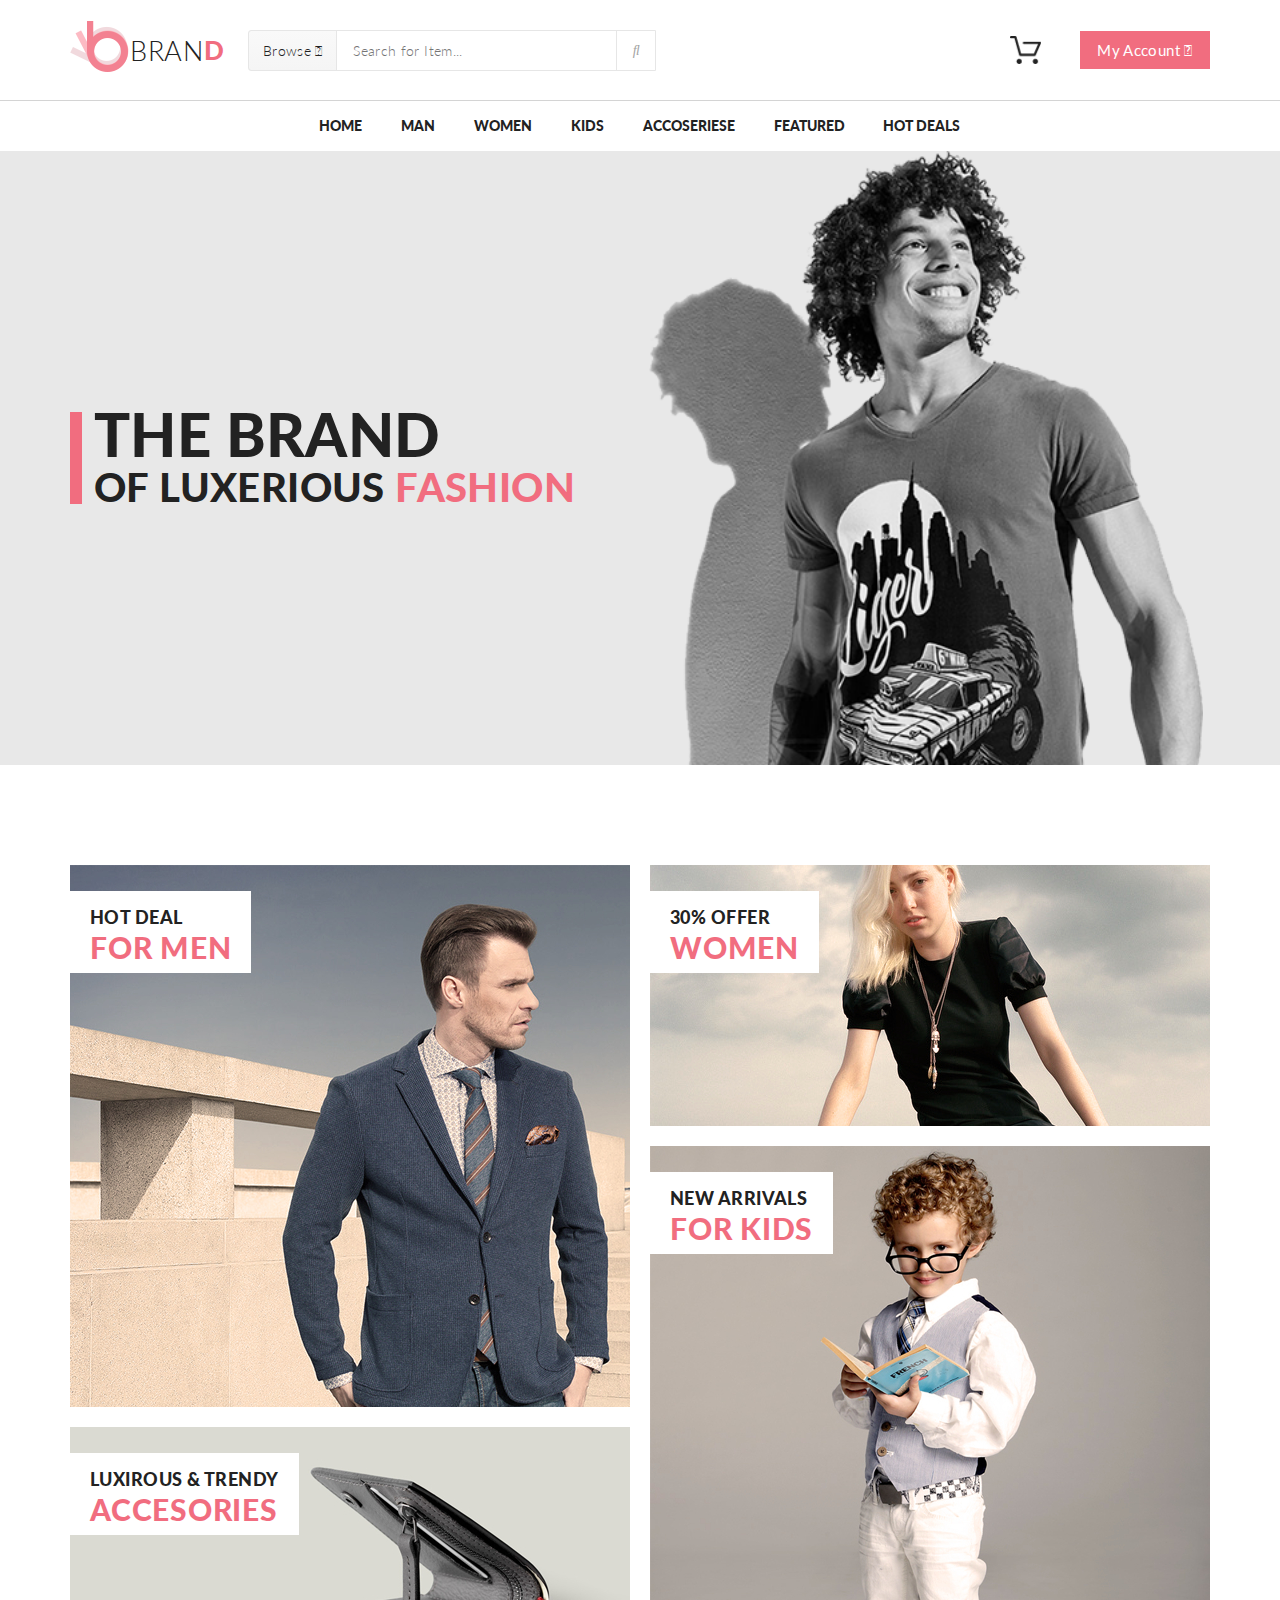
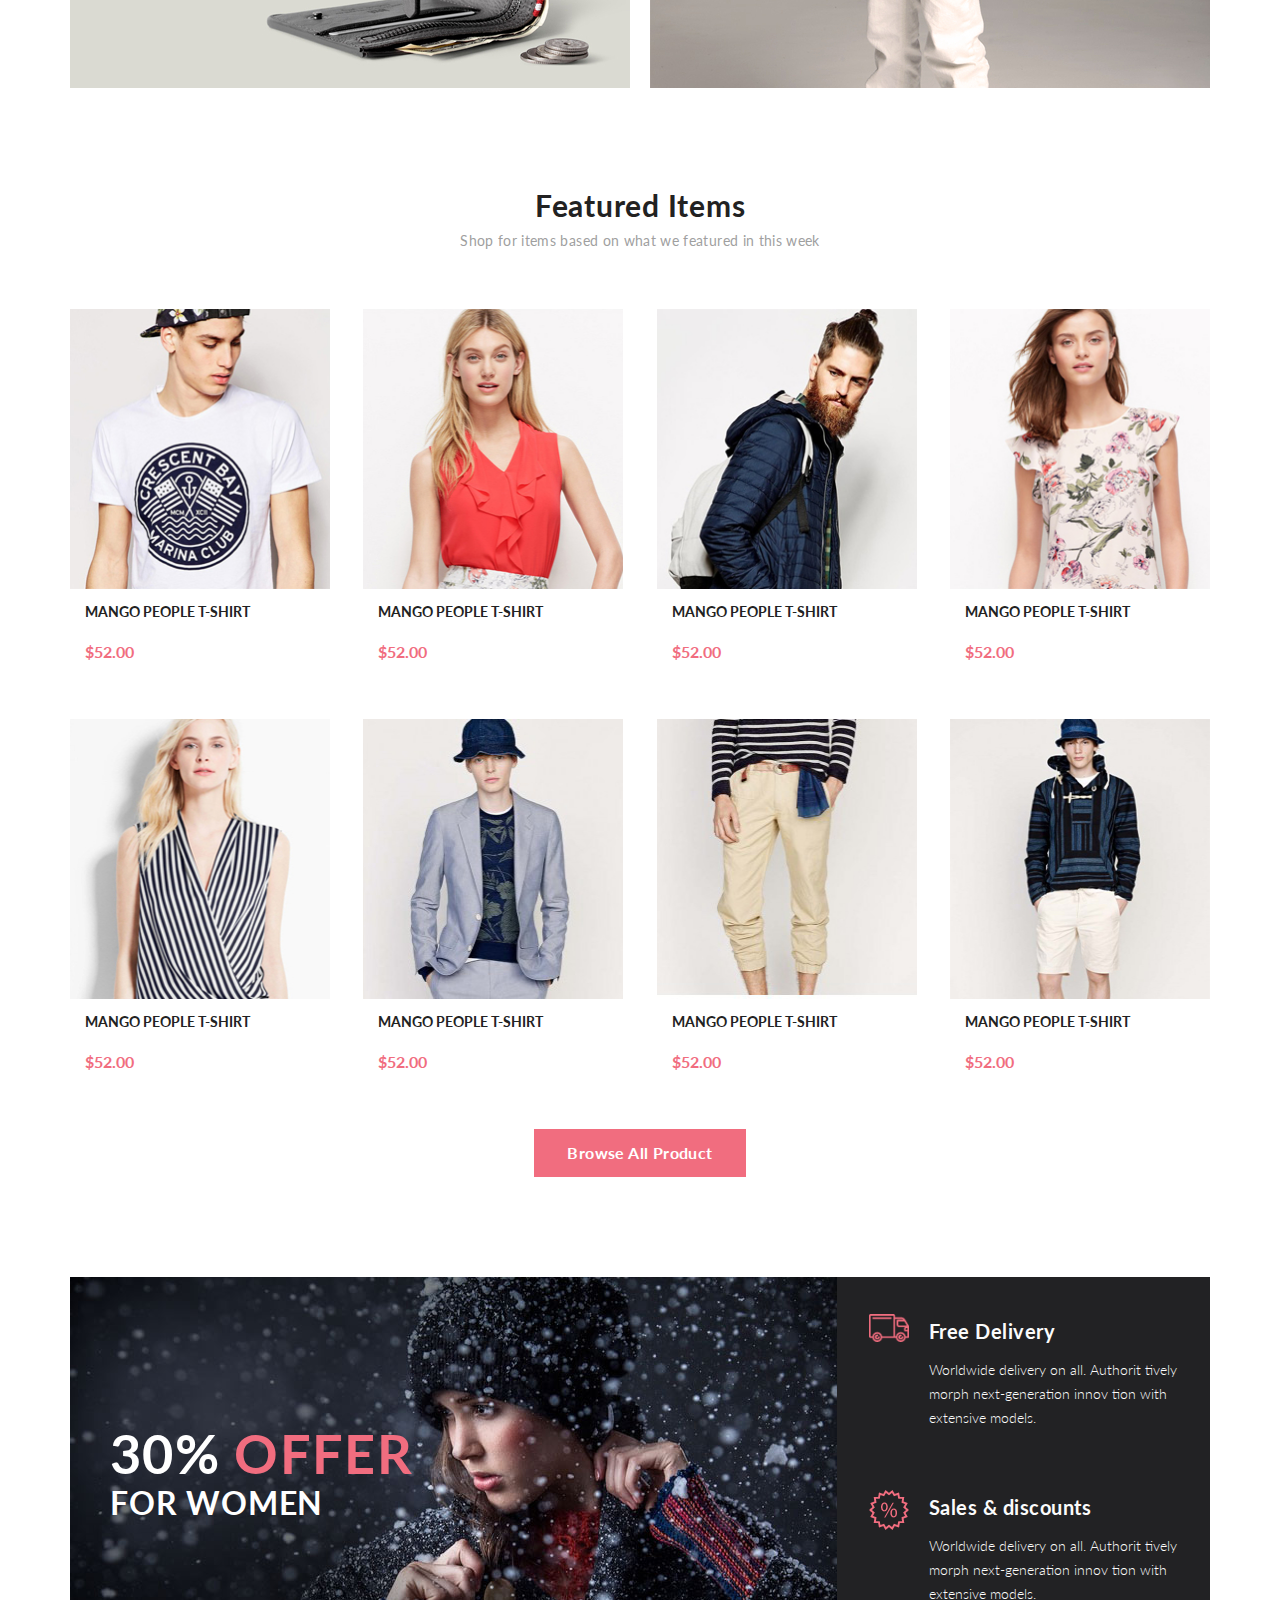
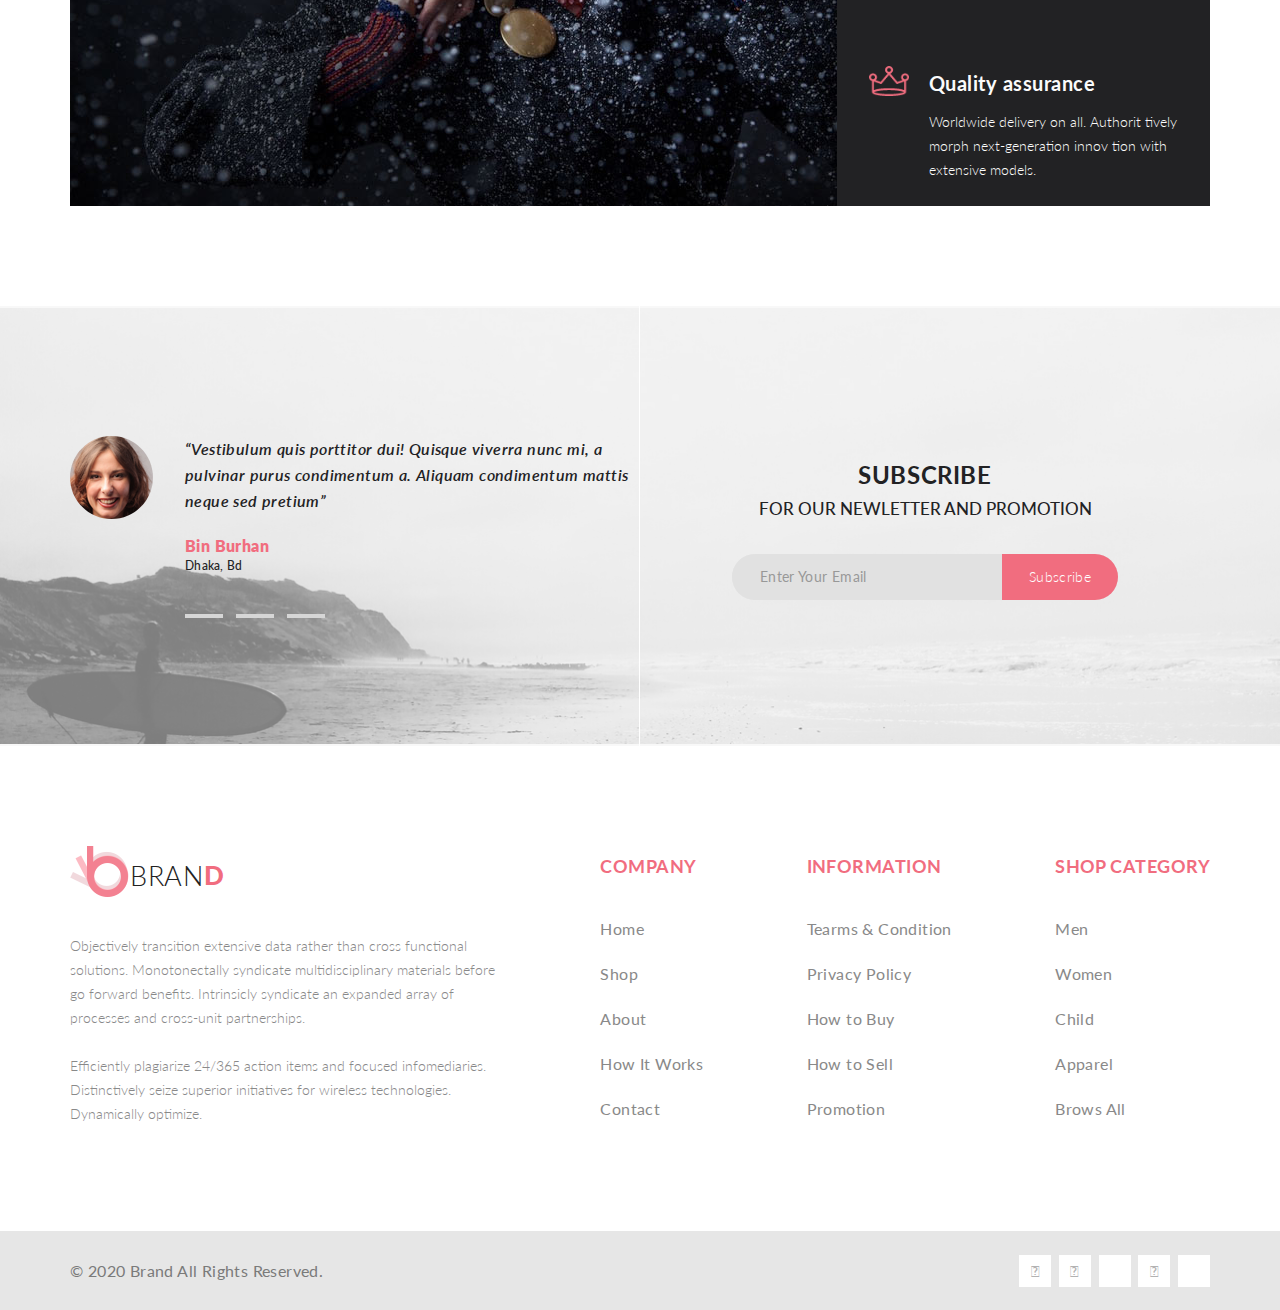
<file: index.html>
<!DOCTYPE html>
<html lang="en">
    <head>
        <meta charset="UTF-8">
        <title>BRAND</title>
        <link rel="stylesheet" href="https://use.fontawesome.com/releases/v5.6.3/css/all.css" integrity="sha384-UHRtZLI+pbxtHCWp1t77Bi1L4ZtiqrqD80Kn4Z8NTSRyMA2Fd33n5dQ8lWUE00s/" crossorigin="anonymous">
        <link rel="stylesheet" href="css/template.css">
        <link rel="stylesheet" href="css/index.css">
        <link rel="stylesheet" href="css/normalize.css">
        <link rel="stylesheet" href="css/standart.css">
    </head>
    <body>
        <div class="common-container">
           <header class="top-header">
                <div class="centring-content">
                     <div class="header-panel">
                        <div class="logo">
                            BRAN<span class="logo-name-last-letter">D</span>
                        </div>
                        <form class="search">
                            <div class="browse">
                                Browse <i class="fas fa-caret-down"></i>
                            </div>
                            <input class="search-field" placeholder="Search for Item..." type="text">
                            <button class="search-button" type="submit">
                                <i class="fas fa-search"></i>
                            </button>
                        </form>
                         <img class="cart-img" src="images/cart.png" alt="">
                         <div class="my-account">
                            My Account <i class="fas fa-caret-down"></i>
                        </div>
                    </div> 
                </div>
                <div class="header-separator"></div>
                <div class="centring-content">
                    <nav class="header-nav-bar">
                        <a href="#" class="header-nav-bar-item">Home</a>
                        <a href="#" class="header-nav-bar-item">Man</a>
                        <a href="#" class="header-nav-bar-item">Women</a>
                        <a href="#" class="header-nav-bar-item">Kids</a>
                        <a href="#" class="header-nav-bar-item">Accoseriese</a>
                        <a href="#" class="header-nav-bar-item">Featured</a>
                        <a href="#" class="header-nav-bar-item">Hot Deals</a>
                    </nav>
                </div>
            </header>
            <main class="page-filler">
                <div class="top-banner">
                    <div class="centring-content top-banner-content">
                        <div class="top-banner-text">
                            <div>THE BRAND</div>
                            <div>OF LUXERIOUS <span class="last-word">FASHION</span></div>
                        </div>
                    </div>
                </div>
                <div class="centring-content main-content">
                    <div class="recommendations">
                        <div class="offer offer-left-top">
                            <div class="offer-label">
                                <p>HOT DEAL</p>
                                <p>FOR MEN</p>
                            </div>
                        </div>
                         <div class="offer offer-left-bottom">
                            <div class="offer-label">
                                <p>LUXIROUS & trendy</p>
                                <p>ACCESORIES</p>
                            </div>
                        </div>
                          <div class="offer offer-rigth-top">
                            <div class="offer-label">
                                <p>30% offer</p>
                                <p>women</p>
                            </div>
                        </div>
                        <div class="offer offer-rigth-bottom">
                            <div class="offer-label">
                                <p>new arrivals</p>
                                <p>FOR kids</p>
                            </div>
                        </div>
                    </div>
                    <p class="featured-items-title">Featured Items</p>
                    <p>Shop for items based on what we featured in this week</p>
                    <div class="featured-items">
                       <div class="featured-item">
                            <div class="featured-item-buy">
                                <div class="featured-item-buy-blackout">
                                    <div class="add-to-cart">
                                        <img src="images/addToCart.png" alt="">
                                        <p>Add to Cart</p>
                                    </div>
                                </div>
                            </div>
                            <img class="product-img" src="images/featuredItem1.jpg" alt="featuredItem">
                            <p class="product-name">Mango  People  T-shirt</p>
                            <p class="product-price">&#36;52.00</p>
                        </div>
                       <div class="featured-item">
                            <div class="featured-item-buy">
                                <div class="featured-item-buy-blackout">
                                    <div class="add-to-cart">
                                        <img src="images/addToCart.png" alt="">
                                        <p>Add to Cart</p>
                                    </div>
                                </div>
                            </div>
                            <img class="product-img" src="images/featuredItem2.jpg" alt="featuredItem">
                            <p class="product-name">Mango  People  T-shirt</p>
                            <p class="product-price">&#36;52.00</p>
                        </div>
                        <div class="featured-item">
                            <div class="featured-item-buy">
                                <div class="featured-item-buy-blackout">
                                    <div class="add-to-cart">
                                        <img src="images/addToCart.png" alt="">
                                        <p>Add to Cart</p>
                                    </div>
                                </div>
                            </div>
                            <img src="images/featuredItem3.jpg" alt="featuredItem">
                            <p class="product-name">Mango  People  T-shirt</p>
                            <p class="product-price">&#36;52.00</p>
                        </div>
                       <div class="featured-item">
                            <div class="featured-item-buy">
                                <div class="featured-item-buy-blackout">
                                    <div class="add-to-cart">
                                        <img src="images/addToCart.png" alt="">
                                        <p>Add to Cart</p>
                                    </div>
                                </div>
                            </div>
                            <img class="product-img" src="images/featuredItem4.jpg" alt="featuredItem">
                            <p class="product-name">Mango  People  T-shirt</p>
                            <p class="product-price">&#36;52.00</p>
                        </div>
                        <div class="featured-item">
                            <div class="featured-item-buy">
                                <div class="featured-item-buy-blackout">
                                    <div class="add-to-cart">
                                        <img src="images/addToCart.png" alt="">
                                        <p>Add to Cart</p>
                                    </div>
                                </div>
                            </div>
                            <img class="product-img" src="images/featuredItem5.jpg" alt="featuredItem">
                            <p class="product-name">Mango  People  T-shirt</p>
                            <p class="product-price">&#36;52.00</p>
                       </div>
                       <div class="featured-item">
                            <div class="featured-item-buy">
                                <div class="featured-item-buy-blackout">
                                    <div class="add-to-cart">
                                        <img src="images/addToCart.png" alt="">
                                        <p>Add to Cart</p>
                                    </div>
                                </div>
                            </div>
                            <img class="product-img" src="images/featuredItem6.jpg" alt="featuredItem">
                            <p class="product-name">Mango  People  T-shirt</p>
                            <p class="product-price">&#36;52.00</p>
                        </div>
                        <div class="featured-item">
                            <div class="featured-item-buy">
                                <div class="featured-item-buy-blackout">
                                    <div class="add-to-cart">
                                        <img src="images/addToCart.png" alt="">
                                        <p>Add to Cart</p>
                                    </div>
                                </div>
                            </div>
                            <img class="product-img" src="images/featuredItem7.jpg" alt="featuredItem">
                            <p class="product-name">Mango  People  T-shirt</p>
                            <p class="product-price">&#36;52.00</p>
                        </div>
                        <div class="featured-item">
                            <div class="featured-item-buy">
                                <div class="featured-item-buy-blackout">
                                    <div class="add-to-cart">
                                        <img src="images/addToCart.png" alt="">
                                        <p>Add to Cart</p>
                                    </div>
                                </div>
                            </div>
                            <img class="product-img" src="images/featuredItem8.jpg" alt="featuredItem">
                            <p class="product-name">Mango  People  T-shirt</p>
                            <p class="product-price">&#36;52.00</p>
                        </div>
                    </div>
                    <div class="all-product-button">
                        Browse All Product <i class="fas fa-long-arrow-alt-right"></i>
                    </div>
                    <div class="bottom-banner">
                        <div class="bottom-banner-text">
                            <p>30%<span class="last-word"> OFFER</span></p>
                            <p>FOR WOMEN</p>
                        </div>
                        <div class="bottom-banner-panel">
                            <section class="bottom-banner-panel-item">
                                <h2>Free Delivery</h2>
                                <p>Worldwide delivery on all. Authorit tively morph next-generation innov tion with extensive models.</p>
                            </section>
                            <section class="bottom-banner-panel-item">
                                <h2>Sales & discounts</h2>
                                <p>Worldwide delivery on all. Authorit tively morph next-generation innov tion with extensive models.</p>
                            </section>
                            <section class="bottom-banner-panel-item">
                                <h2>Quality assurance</h2>
                                <p>Worldwide delivery on all. Authorit tively morph next-generation innov tion with extensive models.</p>
                            </section>
                        </div>     
                    </div>
                </div>
            </main>
            <div class="clr"></div>
        </div>
        <footer class="footer-container">
             <div class="subscribe">
                    <div class="centring-content subscribe-content">
                        <div class="subscribe-part">
                            <div class="subscribe-info">
                                <img class="subscriber-foto" src="images/reviewPerson.png" alt="reviewPerson">
                                <div class="subscribe-info-text">
                                    <p>“Vestibulum quis porttitor dui! Quisque viverra nunc mi, a pulvinar purus condimentum a. Aliquam condimentum mattis neque sed pretium”</p>
                                    <p>Bin Burhan</p>
                                    <p>Dhaka, Bd</p>
                                    <div class="subscribe-info-paginator"></div>
                                    <div class="subscribe-info-paginator"></div>
                                    <div class="subscribe-info-paginator"></div>
                                </div>
                            </div>
                        </div>
                        <div class="subscribe-part">
                            <form class="subscribe-form">
                                <section class="subscribe-form-title">
                                    <h2>subscribe</h2>
                                    <p>FOR OUR NEWLETTER AND PROMOTION</p>
                                </section>
                                <div class="subscribe-input-mail">
                                    <input placeholder="Enter Your Email" type="text">
                                    <button type="submit">Subscribe</button>
                                </div>
                            </form>
                        </div>
                    </div>
            </div> 
            <div class="before-footer">
                <div class="centring-content before-footer-content">
                    <div class="brand-info">
                         <div class="logo">
                            BRAN<span class="logo-name-last-letter">D</span>
                        </div>
                        <p>
                            Objectively transition extensive data rather than cross functional solutions. Monotonectally syndicate multidisciplinary materials before go forward benefits. Intrinsicly syndicate an expanded array of processes and cross-unit partnerships.<br><br>Efficiently plagiarize 24/365 action items and focused infomediaries.<br>Distinctively seize superior initiatives for wireless technologies. Dynamically optimize.
                        </p>
                    </div> 
                    <div class="info-list">
                        <p>COMPANY</p>
                        <a href="#">Home</a>
                        <a href="#">Shop</a>
                        <a href="#">About</a>
                        <a href="#">How It Works</a>
                        <a href="#">Contact</a>
                    </div>
                    <div class="info-list">
                        <p>INFORMATION</p>
                        <a href="#">Tearms & Condition</a>
                        <a href="#">Privacy Policy</a>
                        <a href="#">How to Buy</a>
                        <a href="#">How to Sell</a>
                        <a href="#">Promotion</a>
                    </div>
                    <div class="info-list">
                        <p>SHOP CATEGORY</p>
                        <a href="#">Men</a>
                        <a href="#">Women</a>
                        <a href="#">Child</a>
                        <a href="#">Apparel</a>
                        <a href="#">Brows All</a>
                    </div>
                </div>
            </div>
            <div class="footer">
                <div class="centring-content footer-content">
                    <p>&copy; 2020  Brand  All Rights Reserved.</p>
                    <div class="social-networks">
                        <div class="social-network">
                            <a href="https://www.facebook.com/" target="_blank"><i class="fab fa-facebook-f"></i></a>
                        </div>
                        <div class="social-network">
                            <a href="https://twitter.com/?lang=ru" target="_blank"><i class="fab fa-twitter"></i></a>
                        </div>
                        <div class="social-network">
                            <a href="https://www.linkedin.com/" target="_blank"><i class="fab fa-linkedin-in"></i></a>
                        </div>
                        <div class="social-network">
                            <a href="https://www.pinterest.ru/" target="_blank"><i class="fab fa-pinterest-p"></i></a>
                        </div>
                        <div class="social-network">
                            <a href="https://www.google.ru/" target="_blank"><i class="fab fa-google-plus-g"></i></a>
                        </div>
                    </div>
                </div>
            </div>
        </footer>
    </body>
</html>
</file>
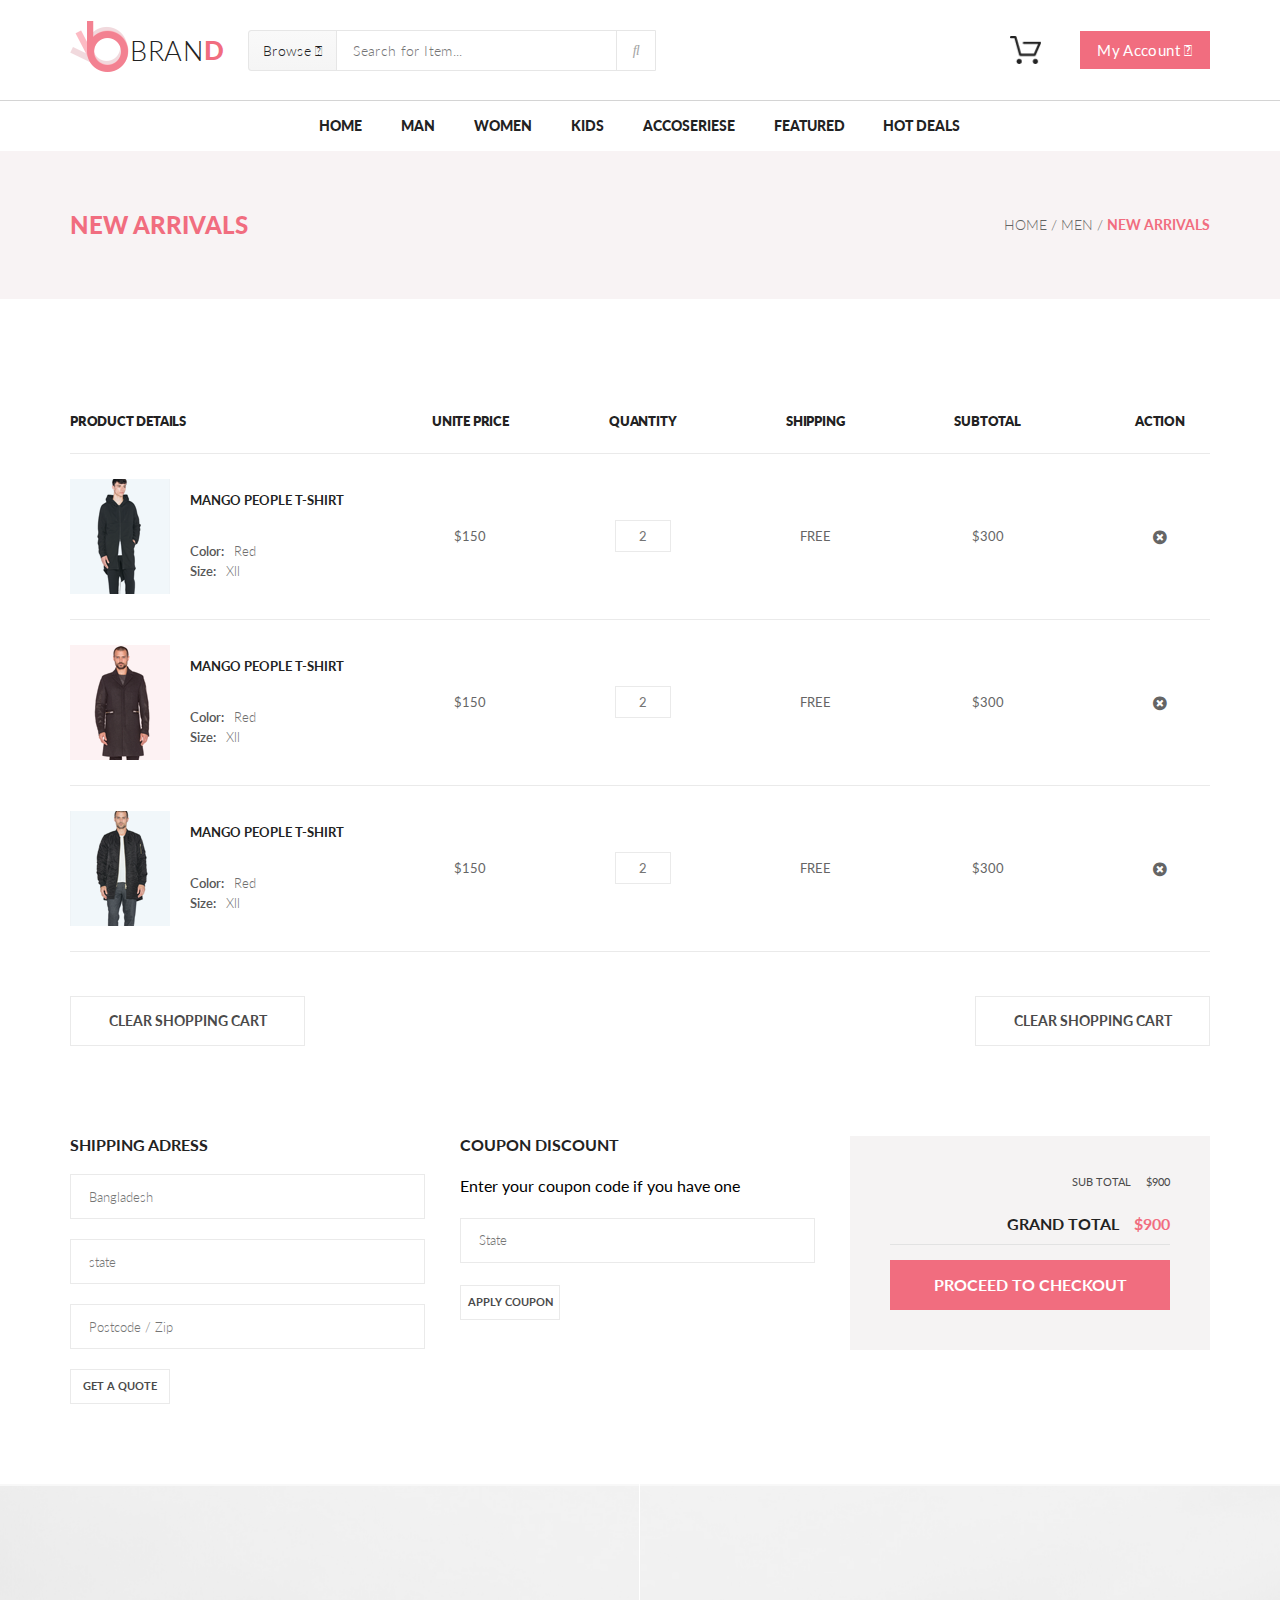
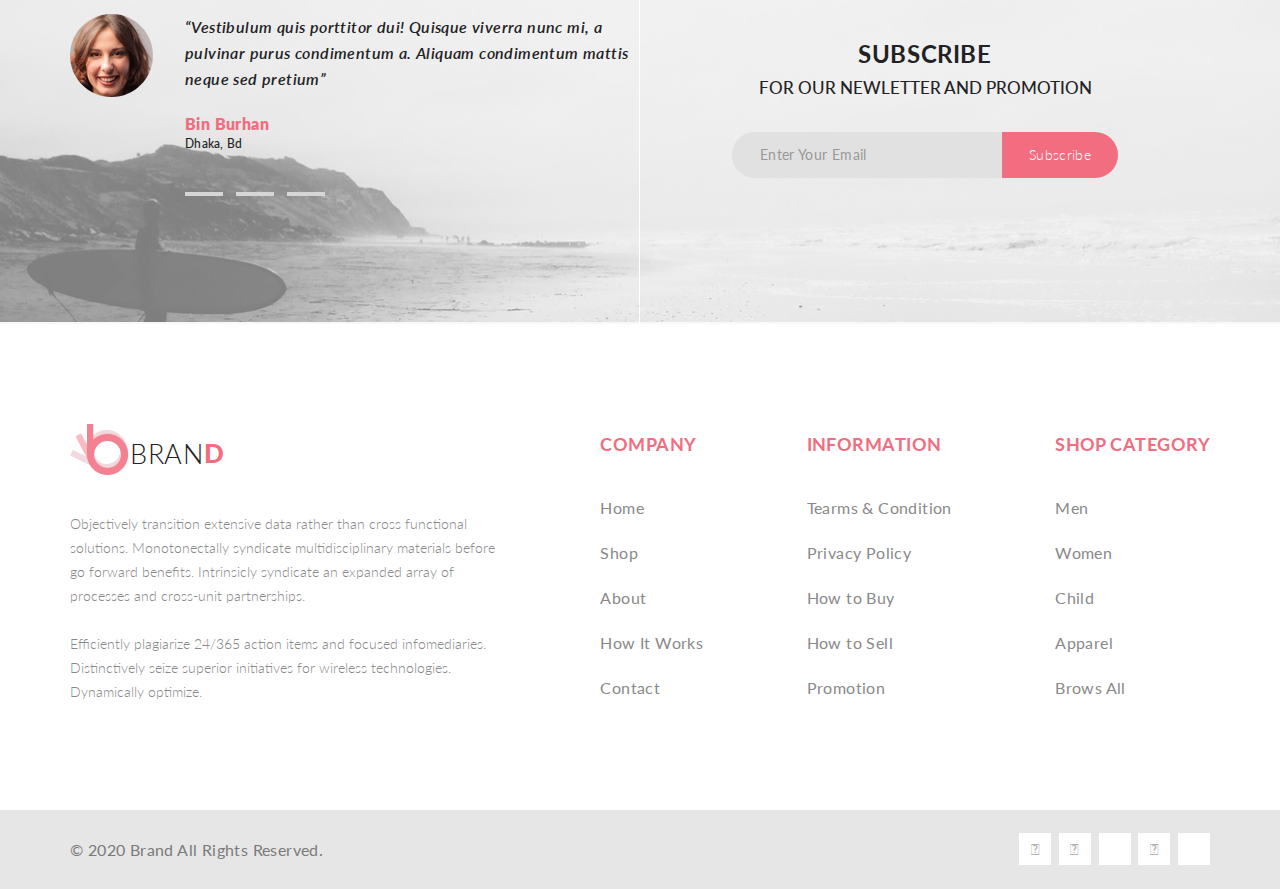
<file: shoppingCart.html>
<!DOCTYPE html>
<html lang="en">
    <head>
        <meta charset="UTF-8">
        <title>SHOPPING CART</title>
        <link rel="stylesheet" href="https://use.fontawesome.com/releases/v5.6.3/css/all.css" integrity="sha384-UHRtZLI+pbxtHCWp1t77Bi1L4ZtiqrqD80Kn4Z8NTSRyMA2Fd33n5dQ8lWUE00s/" crossorigin="anonymous">
        <link rel="stylesheet" href="css/template.css">
        <link rel="stylesheet" href="css/shoppigCart.css">
        <link rel="stylesheet" href="css/normalize.css">
        <link rel="stylesheet" href="css/standart.css">
    </head>
    <body>
        <div class="common-container">
            <header class="top-header">
                <div class="centring-content">
                     <div class="header-panel">
                        <div class="logo">
                            BRAN<span class="logo-name-last-letter">D</span>
                        </div>
                        <form class="search">
                            <div class="browse">
                                Browse <i class="fas fa-caret-down"></i>
                            </div>
                            <input class="search-field" placeholder="Search for Item..." type="text">
                            <button class="search-button" type="submit">
                                <i class="fas fa-search"></i>
                            </button>
                        </form>
                        <img class="cart-img" src="images/cart.png" alt="">
                        <div class="my-account">
                            My Account <i class="fas fa-caret-down"></i>
                        </div>
                    </div> 
                </div>
                <div class="header-separator"></div>
                <div class="centring-content">
                    <nav class="header-nav-bar">
                        <a href="#" class="header-nav-bar-item">Home</a>
                        <a href="#" class="header-nav-bar-item">Man</a>
                        <a href="#" class="header-nav-bar-item">Women</a>
                        <a href="#" class="header-nav-bar-item">Kids</a>
                        <a href="#" class="header-nav-bar-item">Accoseriese</a>
                        <a href="#" class="header-nav-bar-item">Featured</a>
                        <a href="#" class="header-nav-bar-item">Hot Deals</a>
                    </nav>
                </div>
            </header>
            <main class="page-filler">
                <div class="bread-crumb">
                    <div class="centring-content bread-crumb-content">
                        <p class="bread-crumb-selected">New Arrivals</p>
                        <nav class="bread-crumb-path">
                            <a href="#" class="bread-crumb-path-part">Home</a>
                            <span>/</span>
                            <a href="#" class="bread-crumb-path-part">Men</a>
                            <span>/</span>
                            <a href="#" class="bread-crumb-path-part">New Arrivals</a>
                        </nav>
                    </div>
                </div>
                <div class="cart">
                     <div class="centring-content cart-content">
                        <form class="purchased-products-form">
                            <div class="purchased-products-row purchased-products-header">
                                <div class="purchased-products-cell">Product Details </div>
                                <div class="purchased-products-cell">unite Price</div>
                                <div class="purchased-products-cell">Quantity</div>
                                <div class="purchased-products-cell">shipping </div>
                                <div class="purchased-products-cell">Subtotal</div>
                                <div class="purchased-products-cell">ACTION</div>
                            </div>
                            <div class="purchased-products-row">
                                <div class="purchased-products-cell product-details-cell">
                                    <img src="images/product1.png" alt="product">
                                    <h2>Mango  People  T-shirt</h2>
                                    <p><span class="product-parameter">Color:</span>Red</p>
                                    <p><span class="product-parameter">Size:</span>Xll</p>
                                </div>
                                <div class="purchased-products-cell unite-price-cell">$150</div>
                                <div class="purchased-products-cell quantity-cell">
                                    <input class="quantity-field" placeholder="2" type="text">
                                </div>
                                <div class="purchased-products-cell shipping-cell">FREE</div>
                                <div class="purchased-products-cell subtotal-cell">$300</div>
                                <div class="purchased-products-cell action-cell">
                                    <i class="fa fa-times-circle"></i>
                                </div>
                            </div>
                            <div class="purchased-products-row">
                                <div class="purchased-products-cell product-details-cell">
                                    <img src="images/product2.png" alt="product">
                                    <h2>Mango  People  T-shirt</h2>
                                    <p><span class="product-parameter">Color:</span>Red</p>
                                    <p><span class="product-parameter">Size:</span>Xll</p>
                                </div>
                                <div class="purchased-products-cell unite-price-cell">$150</div>
                                <div class="purchased-products-cell quantity-cell">
                                    <input class="quantity-field" placeholder="2" type="text">
                                </div>
                                <div class="purchased-products-cell shipping-cell">FREE</div>
                                <div class="purchased-products-cell subtotal-cell">$300</div>
                                <div class="purchased-products-cell action-cell">
                                    <i class="fa fa-times-circle"></i>
                                </div>
                            </div>
                            <div class="purchased-products-row">
                                <div class="purchased-products-cell product-details-cell">
                                    <img src="images/product3.png" alt="product">
                                    <h2>Mango  People  T-shirt</h2>
                                    <p><span class="product-parameter">Color:</span>Red</p>
                                    <p><span class="product-parameter">Size:</span>Xll</p>
                                </div>
                                <div class="purchased-products-cell unite-price-cell">$150</div>
                                <div class="purchased-products-cell quantity-cell">
                                    <input class="quantity-field" placeholder="2" type="text">
                                </div>
                                <div class="purchased-products-cell shipping-cell">FREE</div>
                                <div class="purchased-products-cell subtotal-cell">$300</div>
                                <div class="purchased-products-cell action-cell">
                                    <i class="fa fa-times-circle"></i>
                                </div>
                            </div>
                            <button type="submit">cLEAR SHOPPING CART</button>
                            <button type="submit">cLEAR SHOPPING CART</button>
                        </form>
                    </div>
                </div>
                <div class="delivery">
                     <div class="centring-content delivery-content">
                        <form class="shipping-address-form">
                            <h2>Shipping Adress</h2>
                            <input placeholder="Bangladesh" id="country" list="country-list" type="text">
                            <datalist id="country-list">
                                <option value="Bangladesh">
                            </datalist>
                            <input type="text" placeholder="state">
                            <input type="text" placeholder="Postcode / Zip">
                            <button type="submit">get a quote</button>
                        </form>
                        <form class="discount-form">
                            <h2>coupon  discount</h2>
                            <p>Enter your coupon code if you have one</p>
                            <input type="text" placeholder="State">
                            <button type="submit">Apply coupon</button>
                        </form>
                        <form class="buy-form">
                            <p class="sub-total">Sub total<span class="price">$900</span></p>
                            <p class="grand-total">GRAND TOTAL<span class="price">$900</span></p>
                            <button type="submit" class="checkout-button">proceed to checkout</button>
                        </form>
                    </div>
                </div>
            </main>
            <div class="clr"></div>
        </div>
        <footer class="footer-container">
            <div class="subscribe">
                <div class="centring-content subscribe-content">
                    <div class="subscribe-part">
                        <div class="subscribe-info">
                            <img class="subscriber-foto" src="images/reviewPerson.png" alt="reviewPerson">
                            <div class="subscribe-info-text">
                                <p>“Vestibulum quis porttitor dui! Quisque viverra nunc mi, a pulvinar purus condimentum a. Aliquam condimentum mattis neque sed pretium”</p>
                                <p>Bin Burhan</p>
                                <p>Dhaka, Bd</p>
                                <div class="subscribe-info-paginator"></div>
                                <div class="subscribe-info-paginator"></div>
                                <div class="subscribe-info-paginator"></div>
                            </div>
                        </div>
                    </div>
                    <div class="subscribe-part">
                        <form class="subscribe-form">
                            <section class="subscribe-form-title">
                                <h2>subscribe</h2>
                                <p>FOR OUR NEWLETTER AND PROMOTION</p>
                            </section>
                            <div class="subscribe-input-mail">
                                <input placeholder="Enter Your Email" type="text">
                                <button type="submit">Subscribe</button>
                            </div>
                        </form>
                    </div>
                </div>
            </div> 
            <div class="before-footer">
                <div class="centring-content before-footer-content">
                    <div class="brand-info">
                         <div class="logo">
                            BRAN<span class="logo-name-last-letter">D</span>
                        </div>
                        <p>
                            Objectively transition extensive data rather than cross functional solutions. Monotonectally syndicate multidisciplinary materials before go forward benefits. Intrinsicly syndicate an expanded array of processes and cross-unit partnerships.<br><br>Efficiently plagiarize 24/365 action items and focused infomediaries.<br>Distinctively seize superior initiatives for wireless technologies. Dynamically optimize.
                        </p>
                    </div> 
                    <div class="info-list">
                        <p>COMPANY</p>
                        <a href="#">Home</a>
                        <a href="#">Shop</a>
                        <a href="#">About</a>
                        <a href="#">How It Works</a>
                        <a href="#">Contact</a>
                    </div>
                    <div class="info-list">
                        <p>INFORMATION</p>
                        <a href="#">Tearms & Condition</a>
                        <a href="#">Privacy Policy</a>
                        <a href="#">How to Buy</a>
                        <a href="#">How to Sell</a>
                        <a href="#">Promotion</a>
                    </div>
                    <div class="info-list">
                        <p>SHOP CATEGORY</p>
                        <a href="#">Men</a>
                        <a href="#">Women</a>
                        <a href="#">Child</a>
                        <a href="#">Apparel</a>
                        <a href="#">Brows All</a>
                    </div>
                </div>
            </div>
            <div class="footer">
                <div class="centring-content footer-content">
                    <p>&copy; 2020  Brand  All Rights Reserved.</p>
                    <div class="social-networks">
                        <div class="social-network">
                            <a href="https://www.facebook.com/" target="_blank"><i class="fab fa-facebook-f"></i></a>
                        </div>
                        <div class="social-network">
                            <a href="https://twitter.com/?lang=ru" target="_blank"><i class="fab fa-twitter"></i></a>
                        </div>
                        <div class="social-network">
                            <a href="https://www.linkedin.com/" target="_blank"><i class="fab fa-linkedin-in"></i></a>
                        </div>
                        <div class="social-network">
                            <a href="https://www.pinterest.ru/" target="_blank"><i class="fab fa-pinterest-p"></i></a>
                        </div>
                        <div class="social-network">
                            <a href="https://www.google.ru/" target="_blank"><i class="fab fa-google-plus-g"></i></a>
                        </div>
                    </div>
                </div>
            </div>
        </footer>
    </body>
</html>
</file>
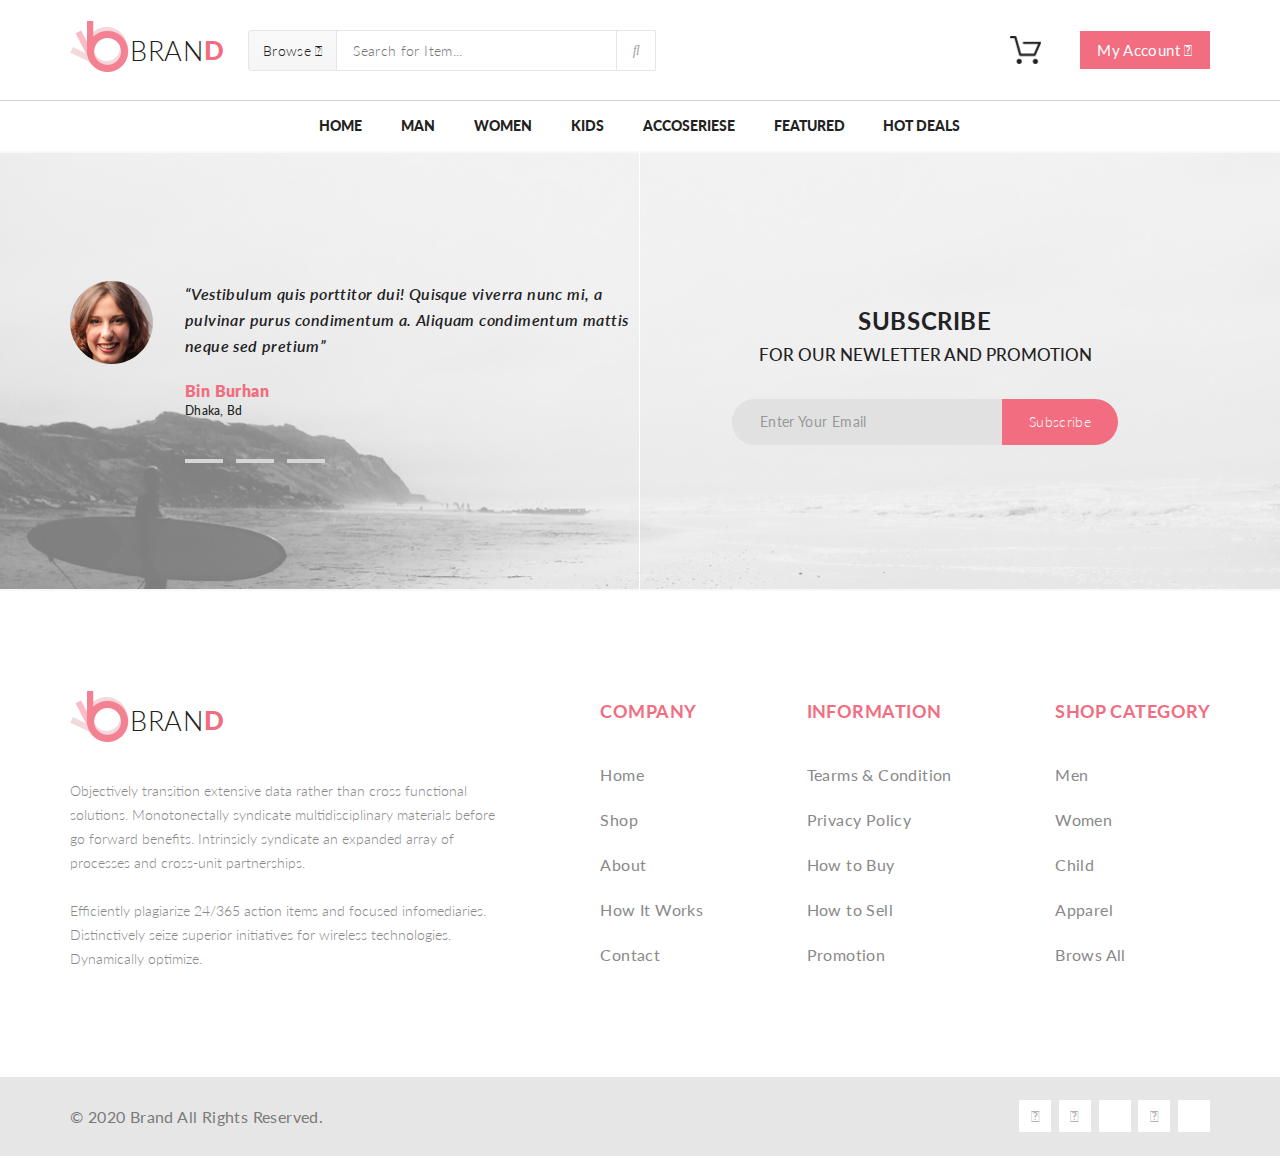
<file: template.html>
<!DOCTYPE html>
<html lang="en">
    <head>
        <meta charset="UTF-8">
        <title>TEMPLATE</title>
        <link rel="stylesheet" href="https://use.fontawesome.com/releases/v5.6.3/css/all.css" integrity="sha384-UHRtZLI+pbxtHCWp1t77Bi1L4ZtiqrqD80Kn4Z8NTSRyMA2Fd33n5dQ8lWUE00s/" crossorigin="anonymous">
        <link rel="stylesheet" href="css/template.css">
        <link rel="stylesheet" href="css/normalize.css">
        <link rel="stylesheet" href="css/standart.css">
    </head>
    <body>
        <div class="common-container">
            <header class="top-header">
                <div class="centring-content">
                     <div class="header-panel">
                        <div class="logo">
                            BRAN<span class="logo-name-last-letter">D</span>
                        </div>
                        <form class="search">
                            <div class="browse">
                                Browse <i class="fas fa-caret-down"></i>
                            </div>
                            <input class="search-field" placeholder="Search for Item..." type="text">
                            <button class="search-button" type="submit">
                                <i class="fas fa-search"></i>
                            </button>
                        </form>
                         <img class="cart-img" src="images/cart.png" alt="">
                         <div class="my-account">
                            My Account <i class="fas fa-caret-down"></i>
                        </div>
                    </div> 
                </div>
                <div class="header-separator"></div>
                <div class="centring-content">
                    <nav class="header-nav-bar">
                        <a href="#" class="header-nav-bar-item">Home</a>
                        <a href="#" class="header-nav-bar-item">Man</a>
                        <a href="#" class="header-nav-bar-item">Women</a>
                        <a href="#" class="header-nav-bar-item">Kids</a>
                        <a href="#" class="header-nav-bar-item">Accoseriese</a>
                        <a href="#" class="header-nav-bar-item">Featured</a>
                        <a href="#" class="header-nav-bar-item">Hot Deals</a>
                    </nav>
                </div>
            </header>
            <main class="page-filler">
                
            </main>
            <div class="clr"></div>
        </div>
        <footer class="footer-container">
             <div class="subscribe">
                    <div class="centring-content subscribe-content">
                        <div class="subscribe-part">
                            <div class="subscribe-info">
                                <img class="subscriber-foto" src="images/reviewPerson.png" alt="reviewPerson">
                                <div class="subscribe-info-text">
                                    <p>“Vestibulum quis porttitor dui! Quisque viverra nunc mi, a pulvinar purus condimentum a. Aliquam condimentum mattis neque sed pretium”</p>
                                    <p>Bin Burhan</p>
                                    <p>Dhaka, Bd</p>
                                    <div class="subscribe-info-paginator"></div>
                                    <div class="subscribe-info-paginator"></div>
                                    <div class="subscribe-info-paginator"></div>
                                </div>
                            </div>
                        </div>
                        <div class="subscribe-part">
                            <form class="subscribe-form">
                                <section class="subscribe-form-title">
                                    <h2>subscribe</h2>
                                    <p>FOR OUR NEWLETTER AND PROMOTION</p>
                                </section>
                                <div class="subscribe-input-mail">
                                    <input placeholder="Enter Your Email" type="text">
                                    <button type="submit">Subscribe</button>
                                </div>
                            </form>
                        </div>
                    </div>
            </div> 
            <div class="before-footer">
                <div class="centring-content before-footer-content">
                    <div class="brand-info">
                         <div class="logo">
                            BRAN<span class="logo-name-last-letter">D</span>
                        </div>
                        <p>
                            Objectively transition extensive data rather than cross functional solutions. Monotonectally syndicate multidisciplinary materials before go forward benefits. Intrinsicly syndicate an expanded array of processes and cross-unit partnerships.<br><br>Efficiently plagiarize 24/365 action items and focused infomediaries.<br>Distinctively seize superior initiatives for wireless technologies. Dynamically optimize.
                        </p>
                    </div> 
                    <div class="info-list">
                        <p>COMPANY</p>
                        <a href="#">Home</a>
                        <a href="#">Shop</a>
                        <a href="#">About</a>
                        <a href="#">How It Works</a>
                        <a href="#">Contact</a>
                    </div>
                    <div class="info-list">
                        <p>INFORMATION</p>
                        <a href="#">Tearms & Condition</a>
                        <a href="#">Privacy Policy</a>
                        <a href="#">How to Buy</a>
                        <a href="#">How to Sell</a>
                        <a href="#">Promotion</a>
                    </div>
                    <div class="info-list">
                        <p>SHOP CATEGORY</p>
                        <a href="#">Men</a>
                        <a href="#">Women</a>
                        <a href="#">Child</a>
                        <a href="#">Apparel</a>
                        <a href="#">Brows All</a>
                    </div>
                </div>
            </div>
            <div class="footer">
                <div class="centring-content footer-content">
                    <p>&copy; 2020  Brand  All Rights Reserved.</p>
                    <div class="social-networks">
                        <div class="social-network">
                            <a href="https://www.facebook.com/" target="_blank"><i class="fab fa-facebook-f"></i></a>
                        </div>
                        <div class="social-network">
                            <a href="https://twitter.com/?lang=ru" target="_blank"><i class="fab fa-twitter"></i></a>
                        </div>
                        <div class="social-network">
                            <a href="https://www.linkedin.com/" target="_blank"><i class="fab fa-linkedin-in"></i></a>
                        </div>
                        <div class="social-network">
                            <a href="https://www.pinterest.ru/" target="_blank"><i class="fab fa-pinterest-p"></i></a>
                        </div>
                        <div class="social-network">
                            <a href="https://www.google.ru/" target="_blank"><i class="fab fa-google-plus-g"></i></a>
                        </div>
                    </div>
                </div>
            </div>
        </footer>
    </body>
</html>
</file>
<file: css/standart.css>
* {
  margin: 0;
  padding: 0;
}
*:focus {
  outline: none;
}
html,
body {
  height: 100%;
}
a {
  text-decoration: none;
}
ul,
ol {
  list-style-type: none;
}
.clearfix:after {
  content: "";
  display: table;
  clear: both;
}
</file>
<file: css/template.css>
@import url('https://fonts.googleapis.com/css?family=Lato:300,400,700,900');
@import url('https://stackpath.bootstrapcdn.com/font-awesome/4.7.0/css/font-awesome.min.css');
body {
    font-family: 'Lato', sans-serif;
}
.common-container {
    min-width: 100%;
    min-height: 100%;
}
.centring-content {
    width: 1140px;
    margin: 0 auto;
    /*outline: 1px solid red;*/
}
.top-header {
    background-color: #ffffff;
    width: inherit;
}
.header-separator {
    height: 1px;
    background-color: rgba(0, 0, 0, 0.17);
}
.header-panel {
    width: inherit;
    height: 100px;
    display: flex;
    justify-content: space-between;
    align-items: center;
}
.logo {
    width: 105px;
    height: 59px;
    display: flex;
    padding-left: 60px;
    background-image: url(../images/logo.png);
    background-repeat: no-repeat;
    background-size: 59px;
    line-height: 59px;
    font-size: 27px;
    font-weight: 300;
    text-transform: uppercase;
    letter-spacing: 0.025em;
    color: #222222;
}
.logo-name-last-letter {
    font-weight: 900;
    color: #f16d7f;
    font-size: 26px;
}
.search {
    display: flex;
    align-items: center;
    height: 39px;
    border: 1px solid #e6e6e6;
    border-radius: 3px 0px 0px 3px;
    overflow: hidden;
}
.browse {
    text-align: center;
    width: 87px;
    height: inherit;
    border-right: 1px solid #e6e6e6;
    background-color: #cdcdcc;
    background-image: linear-gradient(180.0deg, #f9f9f9 0%, #f5f5f5 100%);
    font-size: 14px;
    font-weight: 300;
    letter-spacing: 0.025em;
    color: #222222;
    line-height: 39px;
}
.browse:hover {
    cursor: pointer;
    background-image: none;
    background-color: #f16d7f;
    color: white;
}
.search-field {
    width: 279px;
    height: inherit;
    box-sizing: border-box;
    padding-left: 16px;
    line-height: 39px;
    border: none;
    font-size: 14px;
    font-weight: 300;
    letter-spacing: 0.025em;
    color: #a4a4a4;
}
.search-button {
    width: 39px;
    height: inherit;
    font-size: 14px;
    font-weight: 400;
    color: #a4a4a4;
    background-color: white;
    border: none;
    border-left: 1px solid #e6e6e6;
}
.search-button:hover {
    cursor: pointer;
    background-color: #f16d7f;
    color: white;
}
.cart-img {
    width: 31px;
    height: 28px;
    margin-left: 340px;
    margin-right: 26px;
}
.cart-img:hover {
    width: 33px;
    height: 30px;
    margin-left: 339px;
    margin-right: 25px;
}
.my-account {
    width: 130px;
    height: 38px;
    background-color: #f16d7f;
    font-size: 15px;
    font-weight: 400;
    letter-spacing: 0.025em;
    color: #ffffff;
    line-height: 38px;
    text-align: center;
}
.my-account:hover {
    cursor: pointer;
    background-color: #cdcdcc;
    background-image: linear-gradient(180.0deg, #f9f9f9 0%, #f5f5f5 100%);
    outline: 1px solid #e6e6e6;
    color: #222222;
}
.header-nav-bar {
    width: inherit;
    height: 50px;
    display: flex;
    justify-content: space-around;
    padding: 0 230px;
    box-sizing: border-box;
}
.header-nav-bar-item {
    display: block;
    height: inherit;
    text-align: center;
    font-size: 14px;
    line-height: 50px;
    font-weight: 900;
    text-transform: uppercase;
    color: #222222;
    box-sizing: border-box;
}
.header-nav-bar-item:hover {
    color: #f16d7f;
    border-bottom: 3px solid #f16d7f;
}
.page-filler {
    width: inherit;
}
.clr {
    height: 1000px;
}
.footer-container {
    height: 559px;
    margin: 0 auto;
    position: relative;
    top: -1000px;
}
.subscribe {
    width: inherit;
    height: 440px;
    background: url(../images/subscribe.jpg) no-repeat ;
    background-color: rgba(242,242,242,0.5);
    background-size: 1600px;
    background-position: center;
    background-blend-mode: color;
}
.subscribe-content {
    height: inherit;
    display: flex;
    align-content: space-between;
}
.subscribe-content .subscribe-part:first-child {
    box-sizing: border-box;
    border-right: 1px solid white;
}
.subscribe-part {
    width: 50%;
    height: inherit;
    display: flex;
    justify-content: center;
    align-items: center;
}
.subscribe-info {
    height: 180px;
}
.subscriber-foto {
    width: 83px;
    margin-bottom: auto;
    float: left;
}
.subscribe-info p {
    letter-spacing: 0.025em;
    line-height: 26px;
    color: #222224;
}
.subscribe-info-text {
    padding-left: 115px;
}
.subscribe-info-text p:nth-child(1) {
    font-size: 16px;
    font-weight: 600;
    font-style: italic;
    padding-bottom: 19px;
}
.subscribe-info-text p:nth-child(2)  {
    font-size: 16px;
    font-weight: 800;
    color: #f16d7f;
}
.subscribe-info-text p:nth-child(3)  {
    font-size: 12px;
    line-height: 14px;
    font-weight: 500;
}
.subscribe-info-paginator {
    width: 38px;
    height: 4px;
    background-color: #d6d6d6;
    float: left;
    margin-top: 41px;
    margin-right: 13px;
}
.subscribe-info-paginator:hover {
    cursor: pointer;
    background-color: #f16d7f;
}
.subscribe-form {
    width: 386px;
}
.subscribe-form-title {
    color: #222224;
    text-align: center;
    font-weight: 500;
}
.subscribe-form-title h2 {
    font-size: 24px;
    line-height: 48px;
    text-transform: uppercase;
    letter-spacing: 0.025em;
}
.subscribe-form-title p {
    font-size: 17px;
}
.subscribe-input-mail {
    width: inherit;
    height: 46px;
    background-color: #e1e1e1;
    border-radius: 23px;
    overflow: hidden;
    margin-top: 35px;
}
.subscribe-input-mail input {
    width: 70%;
    height: inherit;
    border: 0;
    background-color: inherit;
    box-sizing: border-box;
    padding: 0px 28px;
    opacity: 0.67;
    font-size: 14px;
    line-height: 46px;
    font-weight: 400;
    letter-spacing: 0.025em;
    color: #222224;
    float: left;
}
.subscribe-input-mail button {
    width: 30%;
    height: inherit;
    background-color: #f16d7f;
    border: none;
    font-size: 14px;
    line-height: 46px;
    font-weight: 300;
    letter-spacing: 0.025em;
    color: #ffffff;
}
.subscribe-input-mail button:hover {
    cursor: pointer;
    background-color: #cdcdcc;
    background-image: linear-gradient(180.0deg, #f9f9f9 0%, #f5f5f5 100%);
    outline: 1px solid #e6e6e6;
    color: #222222;
}
.before-footer {
}
.before-footer-content {
    padding: 100px 0px;
    display: flex;
    justify-content: space-between;
}
.brand-info {
    width: 427px;   
    height: inherit;
}
.brand-info p {
    font-size: 14px;
    line-height: 24px;
    font-weight: 300;
    color: #898989;
    margin-top: 29px;
}
.before-footer-nav-bar {
    height: 270px;
    display: flex;
    flex-direction: row;
    justify-content: space-between;
    align-items: center;
}
.info-list {
    display: flex;
    flex-direction: column;
    justify-content: space-between;
}
.info-list p {
    font-size: 18px;
    font-weight: 700;
    letter-spacing: 0.025em;
    color: #f16d7f;
    padding-bottom: 30px;
    padding-top: 10px;
}
.info-list a {
    font-size: 16px;
    font-weight: 400;
    letter-spacing: 0.025em;
    color: #898989;
    display: block;
    width: 100%;
    height: 100%;
    line-height: 45px;
}
.info-list a:hover {
    color: #f16d7f;
}
.footer {
    height: 79px;
    background-color: #e6e6e6;
}
.footer-content {
    height: inherit;
}
.footer-content p {
    line-height: 79px;
    font-size: 16px;
    font-weight: 400;
    letter-spacing: 0.025em;
    color: #7a7a7a;
    float: left;
}
.social-networks {
    height: inherit;
    width: 191px;
    float: right;
    display: flex;
    flex-direction: row;
    justify-content: space-between;
    align-items: center;
}
.social-network {
    width: 32px;
    height: 32px;
    background-color: #ffffff;
    text-align: center;
}
.social-network:hover {
    cursor: pointer;
    background-color: #f16d7f;
}
.social-network a {
    display: block;
    height: inherit;
    width: inherit;
}
.social-network:hover a i{
    color: #ffffff;
}
.social-network a i {
    line-height: 32px;
    color: #b2b2b2;
}
</file>
<file: css/index.css>
@import url('https://stackpath.bootstrapcdn.com/font-awesome/4.7.0/css/font-awesome.min.css');
.top-banner {
    width: inherit;
    height: 614px;
    
    background-color: #e8e8e8;
}
.top-banner-content {
    height: inherit;
    display: flex;
    flex-direction: column;
    justify-content: center;
    background-image: url(../images/topHeaderBack.png);
    background-repeat: no-repeat;
    background-position: 579px 0px;
    background-size: 554px;
}
.top-banner-text {
    width: 509px;
    height: 92px;
    border-left: 12px solid #f16d7f; 
    padding-left: 12px; 
    font-weight: 900;
    letter-spacing: 0.025em;
    color: #222222;
}
.top-banner-text div:first-child {
    font-size: 60px;
    line-height: 45px;
}
.top-banner-text div:last-child {
    font-size: 40px;
    line-height: 60px;
}
.top-banner-text div:last-child .last-word {
     color: #f16d7f;
}
.main-content {
    padding: 100px 0;
}
.recommendations {
    height: 823px;
    display: flex;
    flex-wrap: wrap;
    flex-direction: column;
    justify-content: space-between;
    align-content: space-between;
    margin-bottom: 100px;
}
.offer {
    position: relative;
    width: 560px;
}
.offer:hover{
    cursor: pointer;
    box-shadow: 5px 5px 8px 0 rgba(0, 0, 0, 0.17);
}
.offer-left-top {
    height: 542px;
    background-image: url(../images/offer1.jpg);
}
.offer-left-bottom {
    height: 261px;
    background-image: url(../images/offer2.jpg);
}
.offer-rigth-top {
    height: 261px;
    background-image: url(../images/offer3.jpg);
}
.offer-rigth-bottom {
    height: 542px;
    background-image: url(../images/offer4.jpg);
}
.offer-label {
    position: absolute;
    top: 26px;
    height: 50px;
    background-color: white;
    padding: 16px 20px;
}
.offer:hover .offer-label{
    box-shadow: 5px 5px 8px 0 rgba(0, 0, 0, 0.17);
}
.offer-label p {
    line-height: 1.2;
    font-weight: 900;
    text-transform: uppercase;
    letter-spacing: 0.025em;
}
.offer-label p:first-child {
    font-size: 18px;
    color: #222222;
}
.offer-label p:last-child {
    font-size: 30px;
    color: #f16d7f;
}
.featured-items-title {
    font-size: 30px;
    font-weight: 700;
    letter-spacing: 0.025em;
    color: #222222;
    text-align: center;
}
.featured-items-title + p {
    margin-top: 10px;
    font-size: 14px;
    font-weight: 400;
    letter-spacing: 0.025em;
    color: #9f9f9f;
    text-align: center;
}
.featured-items {
    margin-top: 60px;
    width: inherit;
    display: flex;
    flex-wrap: wrap;
    justify-content: space-between;
    align-content: space-between;
}
.featured-item {
    position: relative;
    width: 260px;
    height: 370px;
    margin-bottom: 40px;
}
.featured-item-buy {
    position: absolute;
    width: inherit;
    height: inherit;
    display: none;
    box-shadow: 0 5px 8px 0 rgba(0,0,0,0.15);
}
.featured-item-buy-blackout {
    width: inherit;
    height: 280px;
    background: rgba(0,0,0,0.5);
    display: flex;
    justify-content: center;
    align-items: center;
}
.add-to-cart {
    width: 123px;
    height: 39px;
    border: 1px solid #ffffff;
}
.add-to-cart img {
    width: 23px;
    padding-top: 9px;
    padding-right: 3px;
    padding-left: 12px;
    float: left;
}
.add-to-cart p {
    font-size: 13px;
    line-height: 39px;
    font-weight: 700;
    color: #ffffff;
    text-align: center;
    text-transform: none;
}
.featured-item:hover .featured-item-buy{
    display: block;
    cursor: pointer;
}
.featured-item > img {
   width: inherit;
   height: 280px;
}
.featured-item > p {
    max-height: 40px;
    line-height: 40px;
    overflow: hidden;
    margin-left: 15px;
    margin-right: 15px;
    font-weight: 700;
    text-transform: uppercase;
}
.featured-item .product-name {
    font-size: 14px;
    color: #222222;
}
.featured-item .product-price {
    font-size: 16px;
    color: #f16d7f;
}
.all-product-button {
    width: 212px;
    height: 48px;
    background-color: #f16d7f;
    text-align: center;
    margin: 0 auto;
    font-size: 16px;
    line-height: 48px;
    font-weight: 700;
    letter-spacing: 0.025em;
    color: #ffffff;
}
.all-product-button:hover {
    cursor: pointer;
    background-color: #cdcdcc;
    background-image: linear-gradient(180.0deg, #f9f9f9 0%, #f5f5f5 100%);
    outline: 1px solid #e6e6e6;
    color: #222222;
}
.bottom-banner {
    width: inherit;
    height: 529px;
    background-image: url(../images/offerForWomen.jpg);
    background-repeat: no-repeat;
    background-size: 767px;
    background-color: #222224;
    margin-top: 100px;
}
.bottom-banner-text {
    padding-top: 146px;
    float: left;
}
.bottom-banner-text p {
    font-weight: 700;
    letter-spacing: 0.025em;
    color: #ffffff;
    padding-left: 40px;
}
.bottom-banner-text p:first-child {
    font-size: 53.7px;
}
.bottom-banner-text p:first-child .last-word {
    color: #f16d7f;
}
.bottom-banner-text p:last-child {
    font-size: 32.2px;
}
.bottom-banner-panel {
    width: 373px;
    height: inherit;
    float: right;
    display: flex;
    flex-direction: column;
    justify-content: space-around;
    align-items: center;
}
.bottom-banner-panel-item {
    width: 250px;
    height: 102px;
    padding-left: 60px;
    background-repeat: no-repeat;
    background-size: 40px;
}
.bottom-banner-panel section:nth-child(1) {      
    background-image: url(../images/offerDetails1.png);
} 
.bottom-banner-panel section:nth-child(2) {      
    background-image: url(../images/offerDetails2.png);
}
.bottom-banner-panel section:nth-child(3) {      
    background-image: url(../images/offerDetails3.png);
}
.bottom-banner-panel-item h2 {
    color: #fbfbfb;
    font-size: 20px;
    line-height: 34px;
    font-weight: 700;
    letter-spacing: 0.025em;
    margin-bottom: 10px;
}
.bottom-banner-panel-item p {
    color: #fbfbfb;
    font-size: 14px;
    font-weight: 300;
    line-height: 24px;
    max-height: 72px;
    overflow: hidden;
}
</file>
<file: css/shoppigCart.css>
@import url('https://stackpath.bootstrapcdn.com/font-awesome/4.7.0/css/font-awesome.min.css');

.bread-crumb {
	width: inherit;
	height: 148px;
	background-color: #f8f3f4;
}
.bread-crumb-content {
	height: inherit;
	display: flex;
	justify-content: space-between;
	align-items: center;
}
.bread-crumb-selected {
	font-size: 24px;
	line-height: 20px;
	font-weight: 900;
	text-transform: uppercase;
	color: #f16d7f;
}
.bread-crumb-path a,
.bread-crumb-path span {
	font-size: 14px;
	line-height: 20px;
	font-weight: 300;
	text-transform: uppercase;
	color: #636363;
}
.bread-crumb-path a:last-child {
	font-weight: 700;
	color: #f16d7f;
}
.bread-crumb-path a:hover {
	color: #f16d7f;
	font-weight: 700;
}
.bread-crumb-path a:last-child:hover {
	cursor: default;
}
.cart-content {
	padding: 90px 0;
}
.purchased-products-form{
	width: inherit;
	display: flex;
	flex-wrap: wrap;
	justify-content: space-between;
}
.purchased-products-row {
	width: inherit;
	height: 115px;
	display: flex;
	justify-content: space-between;
	padding: 25px 0;
	border-bottom: 1px solid #eaeaea;
}
.purchased-products-header {
	height: 14px!important;
}
.purchased-products-header .purchased-products-cell {
	font-size: 13px;
	height: inherit;
	line-height: 14px; 
	font-weight: 800;
	text-transform: uppercase;
	letter-spacing: -0.015em;
	color: #222222;
	text-align: center;
}
.purchased-products-row .purchased-products-cell:first-child {
	width: 278px!important;
	text-align: left!important;
}
.purchased-products-cell {
	width: 100px;
}
.product-details-cell {
	line-height: 12px;
	text-align: left;
}
.product-details-cell img {
	width: 100px;
	height: 115px;
	float: left; 
}
.product-details-cell h2,
.product-details-cell p {
	padding-left: 120px;
}
.product-details-cell h2 {
	font-size: 13px;
	font-weight: 700;
	text-transform: uppercase;
	color: #222222;
	margin-top: 15px;
	margin-bottom: 35px;
}
.product-details-cell p {
	font-size: 13px;
	line-height: 20px;
	font-weight: 300;
	color: #6f6e6e;
}
.product-details-cell p .product-parameter {
	font-weight: 600;
	color: #575757;
	padding-right: 10px;
}
.unite-price-cell {
	line-height: 115px;
	text-align: center;
	font-size: 13px;
	color: #656565;
}
.quantity-cell {
	line-height: 115px;
	text-align: center;
	font-size: 13px;
	color: #656565;
}
.quantity-cell input {
	width: 54px;
	height: 30px;
	line-height: 30px;
	text-align: center;
	border: 1px solid #eaeaea;
}
.shipping-cell {
	line-height: 115px;
	text-align: center;
	font-size: 13px;
	color: #656565;
}
.subtotal-cell {
	line-height: 115px;
	text-align: center;
	font-size: 13px;
	color: #656565;
}
.action-cell {
	line-height: 115px;
	text-align: center;
	color: #656565;
}
.action-cell:hover {
	cursor: pointer;
	color: #f16d7f;
}
.purchased-products-form button {
	margin-top: 44px;
	width: 235px;
	height: 50px;
	background-color: #ffffff;
	border: 1px solid #eaeaea;
	font-size: 14px;
	font-weight: 700;
	text-transform: uppercase;
	color: #4a4a4a;
}
.purchased-products-form button:hover {
	cursor: pointer;
	color: white;
	background-color: #f16d7f;
	border: 1px solid #f16d7f;
}
.delivery-content {
	display: flex;
	justify-content: space-between;
	padding-bottom: 80px;
}
.delivery-content form {
	display: flex;
	flex-direction: column;
	justify-content: space-between;
}
.delivery-content form h2{
	font-size: 16px;
	font-weight: 700;
	text-transform: uppercase;
	color: #222222;
}
.delivery-content form input {
	width: 355px;
	height: 45px;
	background-color: #ffffff;
	border: 1px solid #eaeaea;
	font-size: 13px;
	font-weight: 300;
	color: #b1b1b1;
	box-sizing: border-box;
	padding-left: 18px;
}
.delivery-content form button {
	width: 100px;
	height: 35px;
	background-color: #ffffff;
	border: 1px solid #eaeaea;
	font-size: 11px;
	font-weight: 700;
	text-transform: uppercase;
	color: #4a4a4a;
}
.delivery-content form button:hover {
	color: white;
	background-color: #f16d7f;
	border: none;
}
.shipping-address-form {
	height: 268px;
}
.discount-form {
	height: 184px;
}
.buy-form {
	width: 360px;
	height: 214px;
	background-color: #f5f3f3;
	box-sizing: border-box;
	padding: 40px;
	text-align: right;
}
.buy-form .checkout-button {
	width: 280px;
	height: 50px;
	background-color: #f16d7f;
	font-size: 16px;
	font-weight: 700;
	text-transform: uppercase;
	color: #ffffff;
	border: none;
}
.buy-form .checkout-button:hover {
	background-color: #ffffff;
	border: 1px solid #eaeaea;
	color: #4a4a4a;
}
.sub-total {
	font-size: 11px;
	font-weight: 400;
	text-transform: uppercase;
	color: #4a4a4a;
}
.sub-total .price {
	padding-left: 15px;
}
.grand-total {
	font-size: 16px;
	font-weight: 700;
	text-transform: uppercase;
	color: #222222;
	line-height: 40px;
	border-bottom: 1px solid #e2e2e2;
}
.grand-total .price {
	padding-left: 15px;
	color: #f16d7f;
}
</file>
